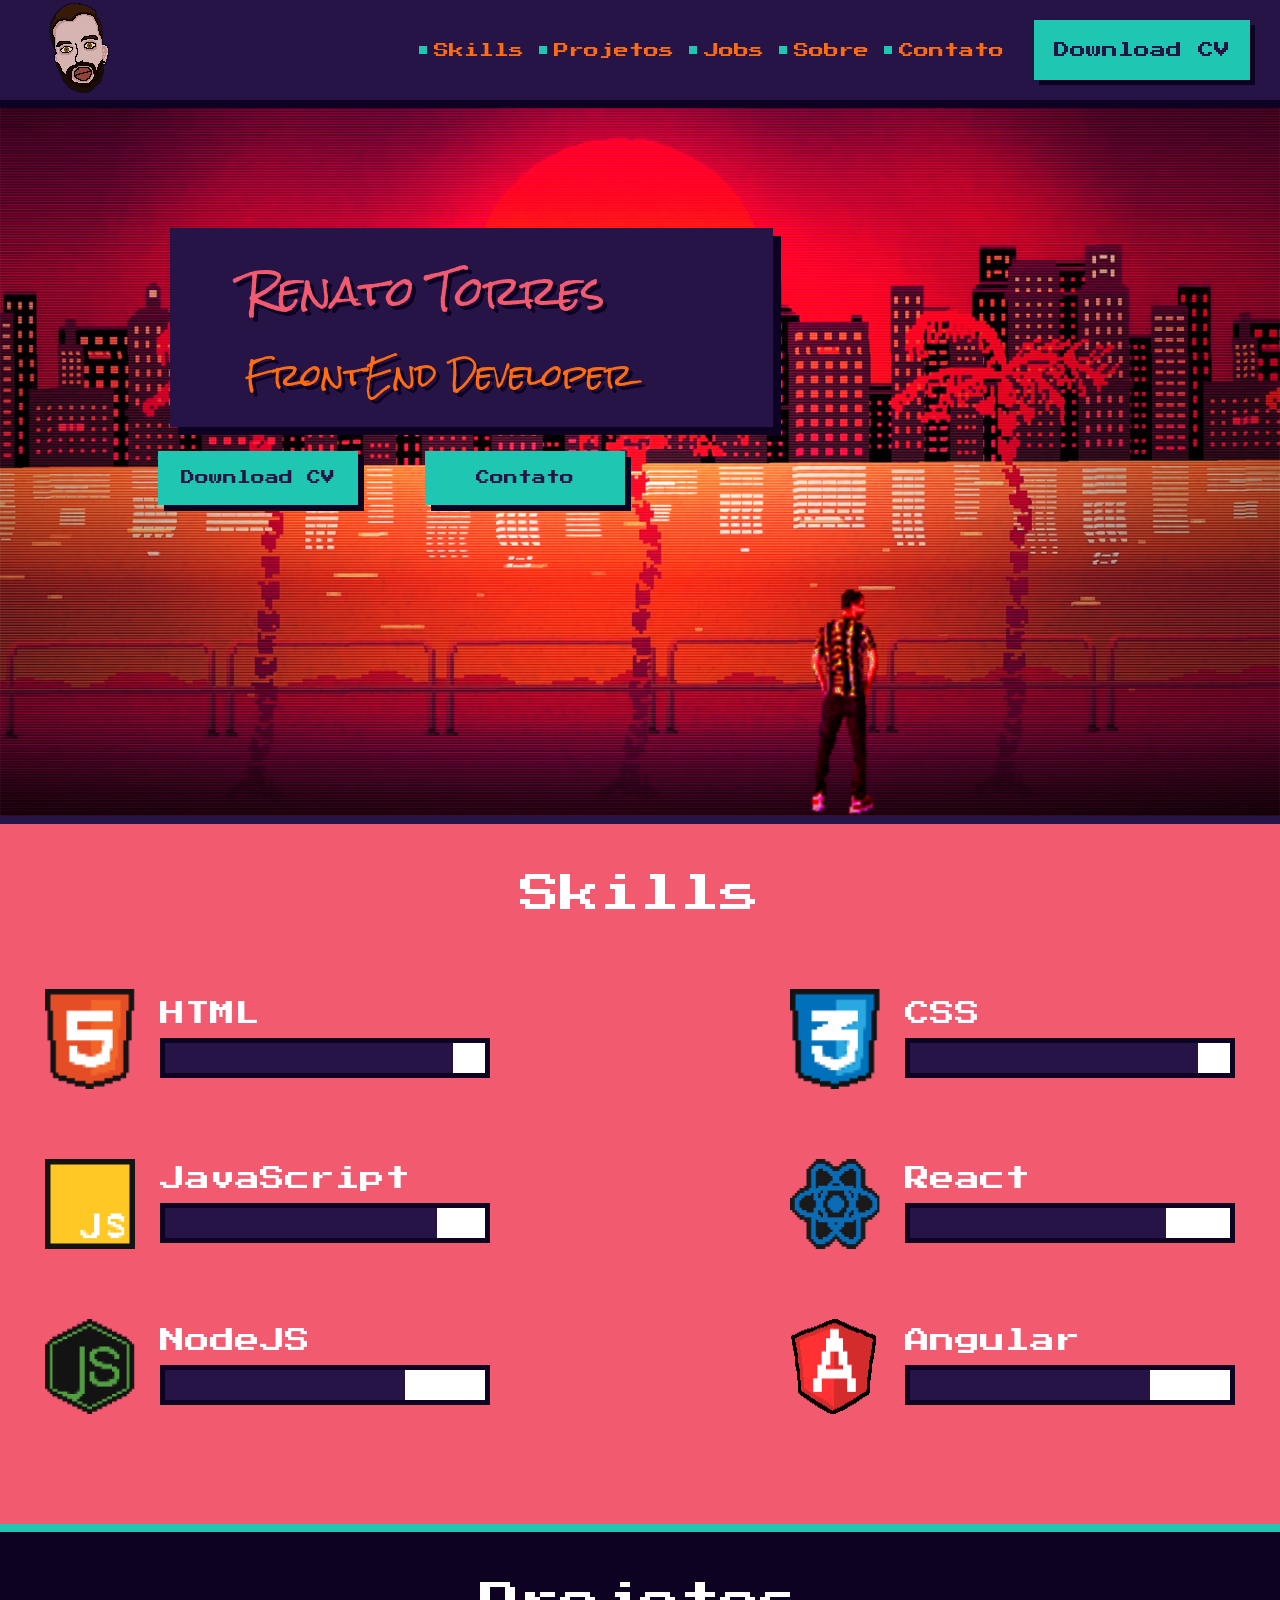
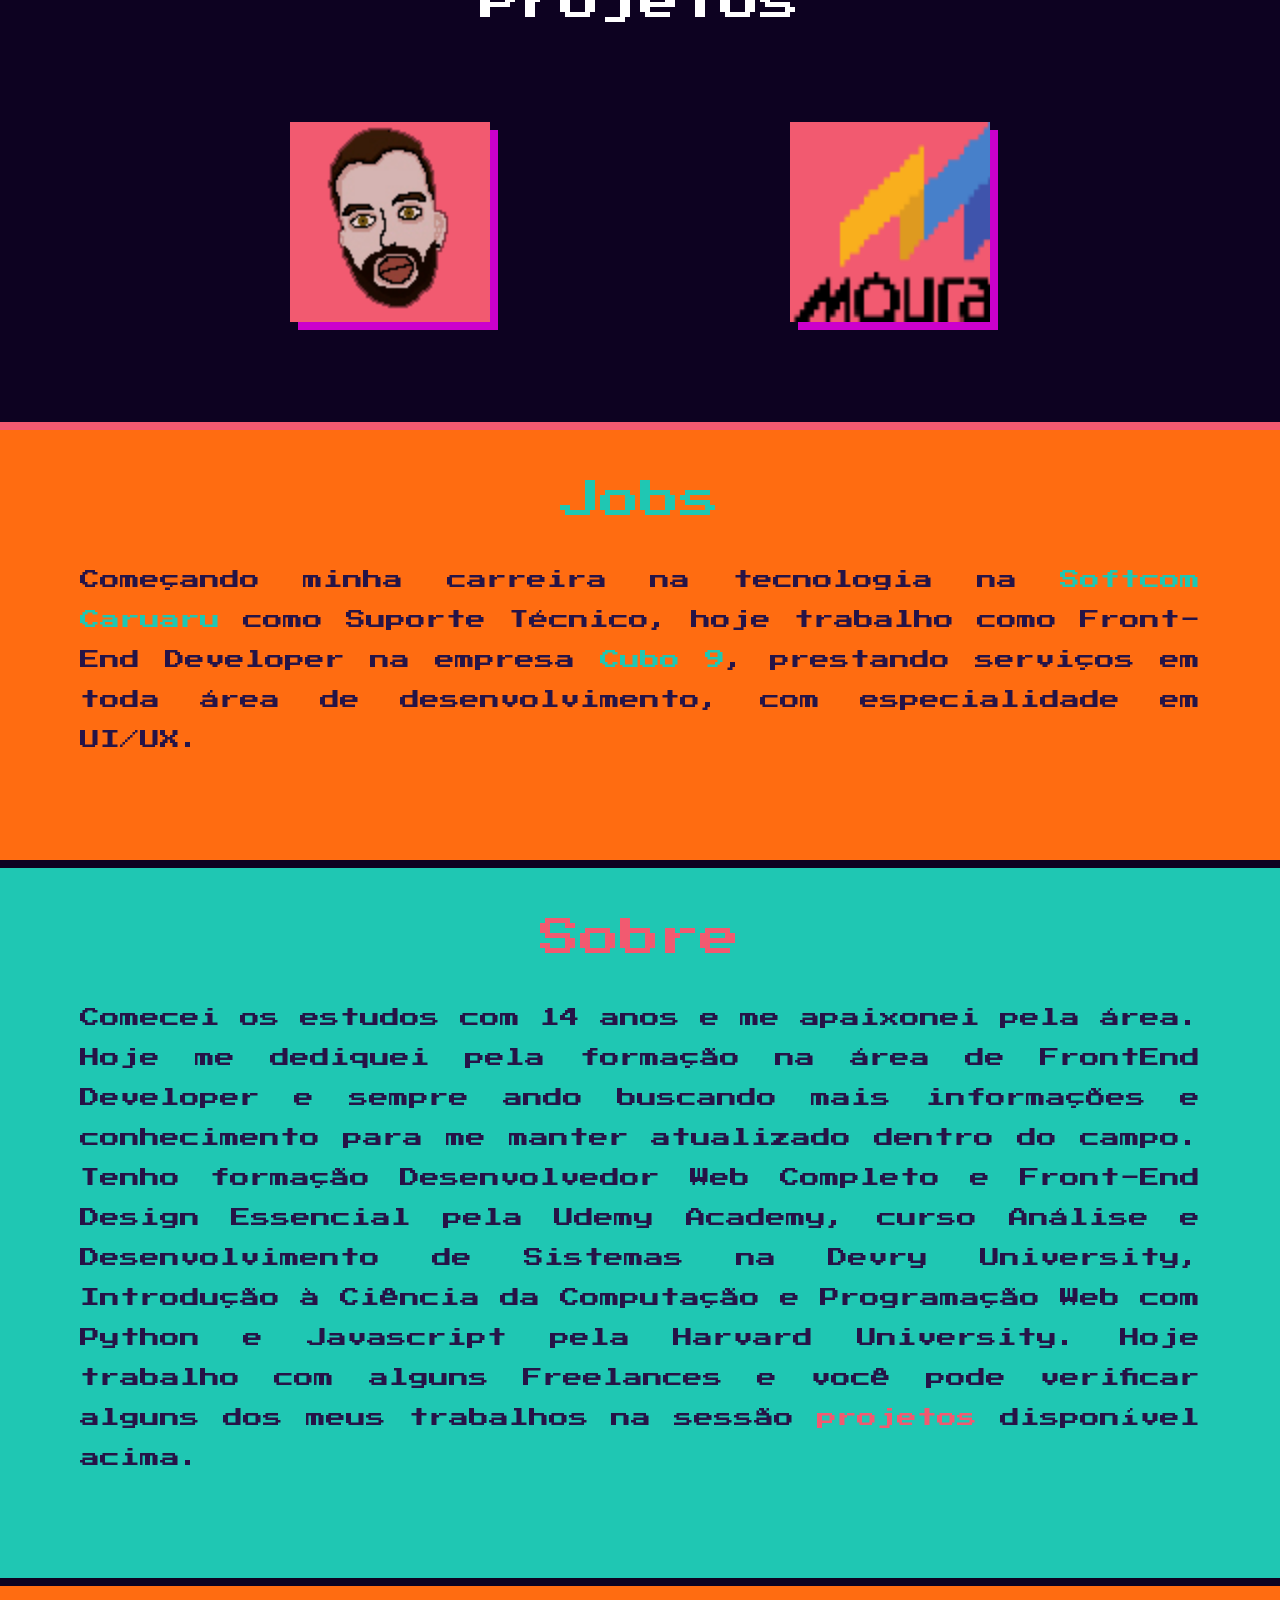
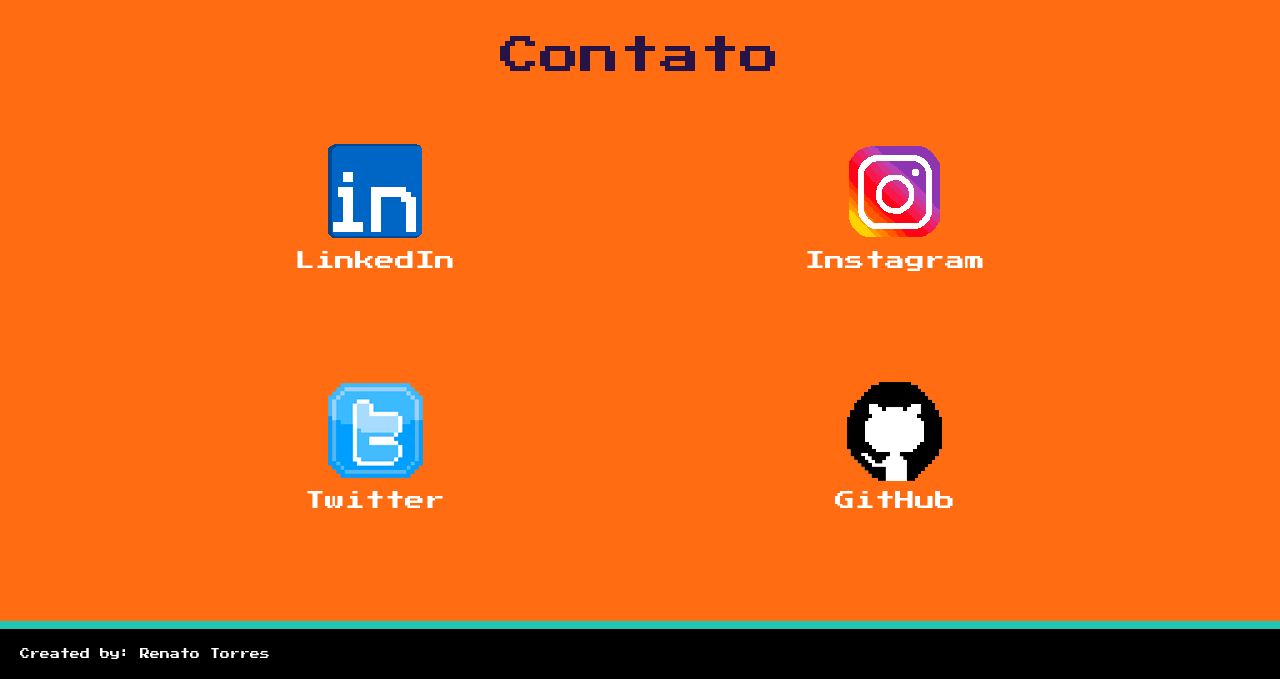
<file: index.html>
<!DOCTYPE html>
<html lang="pt-BR">
    <head>
        <meta charset="UTF-8">
        
        <title>Renato Torres - FrontEnd Developer</title>
        <link rel="preconnect" href="https://fonts.googleapis.com">
        <link rel="preconnect" href="https://fonts.gstatic.com" crossorigin>
        <link href="https://fonts.googleapis.com/css2?family=Fira+Code:wght@300&family=Press+Start+2P&family=Rock+Salt&display=swap" rel="stylesheet">
        <link rel="ssortcut icon" href="assets/img/ico_barra.png" type="image/x-icon">
        <link rel="stylesheet" href="CSS/reset.css">
        <link rel="stylesheet" href="CSS/index.css">
    </head>
    <body>
        <header>
            <img src="assets/img/avatarportfolio2.png" alt="Avatar do Renato Torres"></img>
            
            <nav>
                <a href="#skills" lang="en">Skills</a>
                <a href="#projetos">Projetos</a>
                <a href="#jobs">Jobs</a>
                <a href="#sobre">Sobre</a>
                <a href="#contato">Contato</a>
            </nav>
            <a id="button" href="https://drive.google.com/file/d/1Ttjp4jzZSUtW8gxxk4-cmSOcvNT7_sgk/view" lang="en">Download CV</a>
        </header>
        <main>
            <section id="banner">
                <div class="banner-content">
                    <div class="title-container">
                        <h1>Renato Torres</h1>
                        <h2>FrontEnd Developer</h2>
                    </div>
                    <div class="buttons-container">
                        <a id="buttom1" href="https://drive.google.com/file/d/1YjuL6O1nZPrajWPH0vp44tst3vPigSkF/view?usp=sharing" lang="en">Download CV</a>
                        <a id="buttom2" href="#contato">Contato</a>
                    </div>
                </div>
                <img src="assets/img/bgportfolio.jpg" alt="Pixel Arte do Renato Torres"></img>
            </section>
            <section id="skills">
                <h1 class="skills-title" lang="en">Skills</h1>
                <div class="skills-programs container" lang="en">
                    <div class="row justify-content-lg-center">
                        <div class="col-sm-12 col-lg-6 skill-item">
                            <img src="assets/img/ico_html5.png" alt="">
                            <div>
                                <h3>HTML</h3>
                                <div class="skill-html"></div>
                            </div>
                        </div>
                        <div class="col-sm-12 col-lg-6 skill-item">
                            <img src="assets/img/ico_css3.png" alt="">
                            <div>
                                <h3>CSS</h3>
                                <div class="skill-css"></div>
                            </div>
                        </div>
                        <div class="col-sm-12 col-lg-6 skill-item">
                            <img src="assets/img/ico_js.png" alt="">
                            <div>
                                <h3>JavaScript</h3>
                                <div class="skill-js"></div>
                            </div>
                        </div>
                        <div class="col-sm-12 col-lg-6 skill-item">
                            <img src="assets/img/ico_react.png" alt="">
                            <div>
                                <h3>React</h3>
                                <div class="skill-react"></div>
                            </div>
                        </div>
                        <div class="col-sm-12 col-lg-6 skill-item">
                            <img src="assets/img/ico_nodejs.png" alt="">
                            <div>
                                <h3>NodeJS</h3>
                                <div class="skill-node"></div>
                            </div>
                        </div>
                        <div class="col-sm-12 col-lg-6 skill-item">
                            <img src="assets/img/ico_angular2.png" alt="">
                            <div>
                                <h3>Angular</h3>
                                <div class="skill-angular"></div>
                            </div>
                        </div>
                    </div>
                </div>
            </section>
            <section id="projetos">
                <h1 class="projetos-title">Projetos</h1>
                <div class="projetos-container">
                    <a href="index.html"><img src="assets/img/avatarportfolio2.png" alt="Index"></a>
                    <a href="https://www.moura.com.ar/"><img src="assets/img/mouraportfolio.png" alt="Baterías Moura Argentina"></a>
                </div>
            </section>
            <section id="jobs">
                <h1 class="jobs-title">Jobs</h1>
                <div>
                  <h2>Começando minha carreira na tecnologia na <a href="https://softcom.inf.br/">Softcom Caruaru</a> como Suporte Técnico,
                    hoje trabalho como Front-End Developer na empresa <a href="https://cubo9.com/">Cubo 9</a>, prestando
                    serviços em toda área de desenvolvimento, com especialidade em UI/UX.
                  </h2>
                </div>
            </section>
            <section id="sobre">
                <h1 class="sobre-title">Sobre</h1>
                <div>
                   <h2>Comecei os estudos com 14 anos e me apaixonei pela área. Hoje me dediquei pela formação na área de FrontEnd Developer e sempre ando buscando mais informações e conhecimento para me manter atualizado dentro do campo. Tenho formação Desenvolvedor Web Completo e Front-End Design Essencial pela Udemy Academy, curso Análise e Desenvolvimento de Sistemas na Devry University, Introdução à Ciência da Computação e Programação Web com Python e Javascript pela Harvard University. Hoje trabalho com alguns Freelances e você pode verificar alguns dos meus trabalhos na sessão <a href="#projetos">projetos</a> disponível acima.</h2>
                </div>
            </section>
            <section id="contato">
                <h1 class="contato-title">Contato</h1>
                <div class="contato-container">
                    <div class="social">
                        <img src="assets/img/ico_linkedin.png" alt="Perfil do Renato Torres no LinkedIn">
                        <a href="https://www.linkedin.com/in/renato-torres-a22b071a0/">LinkedIn</a>
                    </div>
                    <div class="social">
                        <img src="assets/img/ico_instagram.png" alt="Perfil do Renato Torres no Instagram">
                        <a href="https://www.instagram.com/renato.torres.dev/">Instagram</a>
                    </div>
                    <div class="social">
                        <img src="assets/img/ico_twitter.png" alt="Perfil do Renato Torres no Twitter">
                        <a href="https://twitter.com/renatoTorresDev">Twitter</a>
                    </div>
                    <div class="social">
                        <img src="assets/img/ico_github.png" alt="Perfil do Renato Torres no GitHub">
                        <a href="https://github.com/Renato-Torres-Dev">GitHub</a>
                    </div>
                </div>
            </section>
        </main>
    </body>
    <footer>
        <h3>Created by: Renato Torres</h3>
    </footer>
</html>
</file>
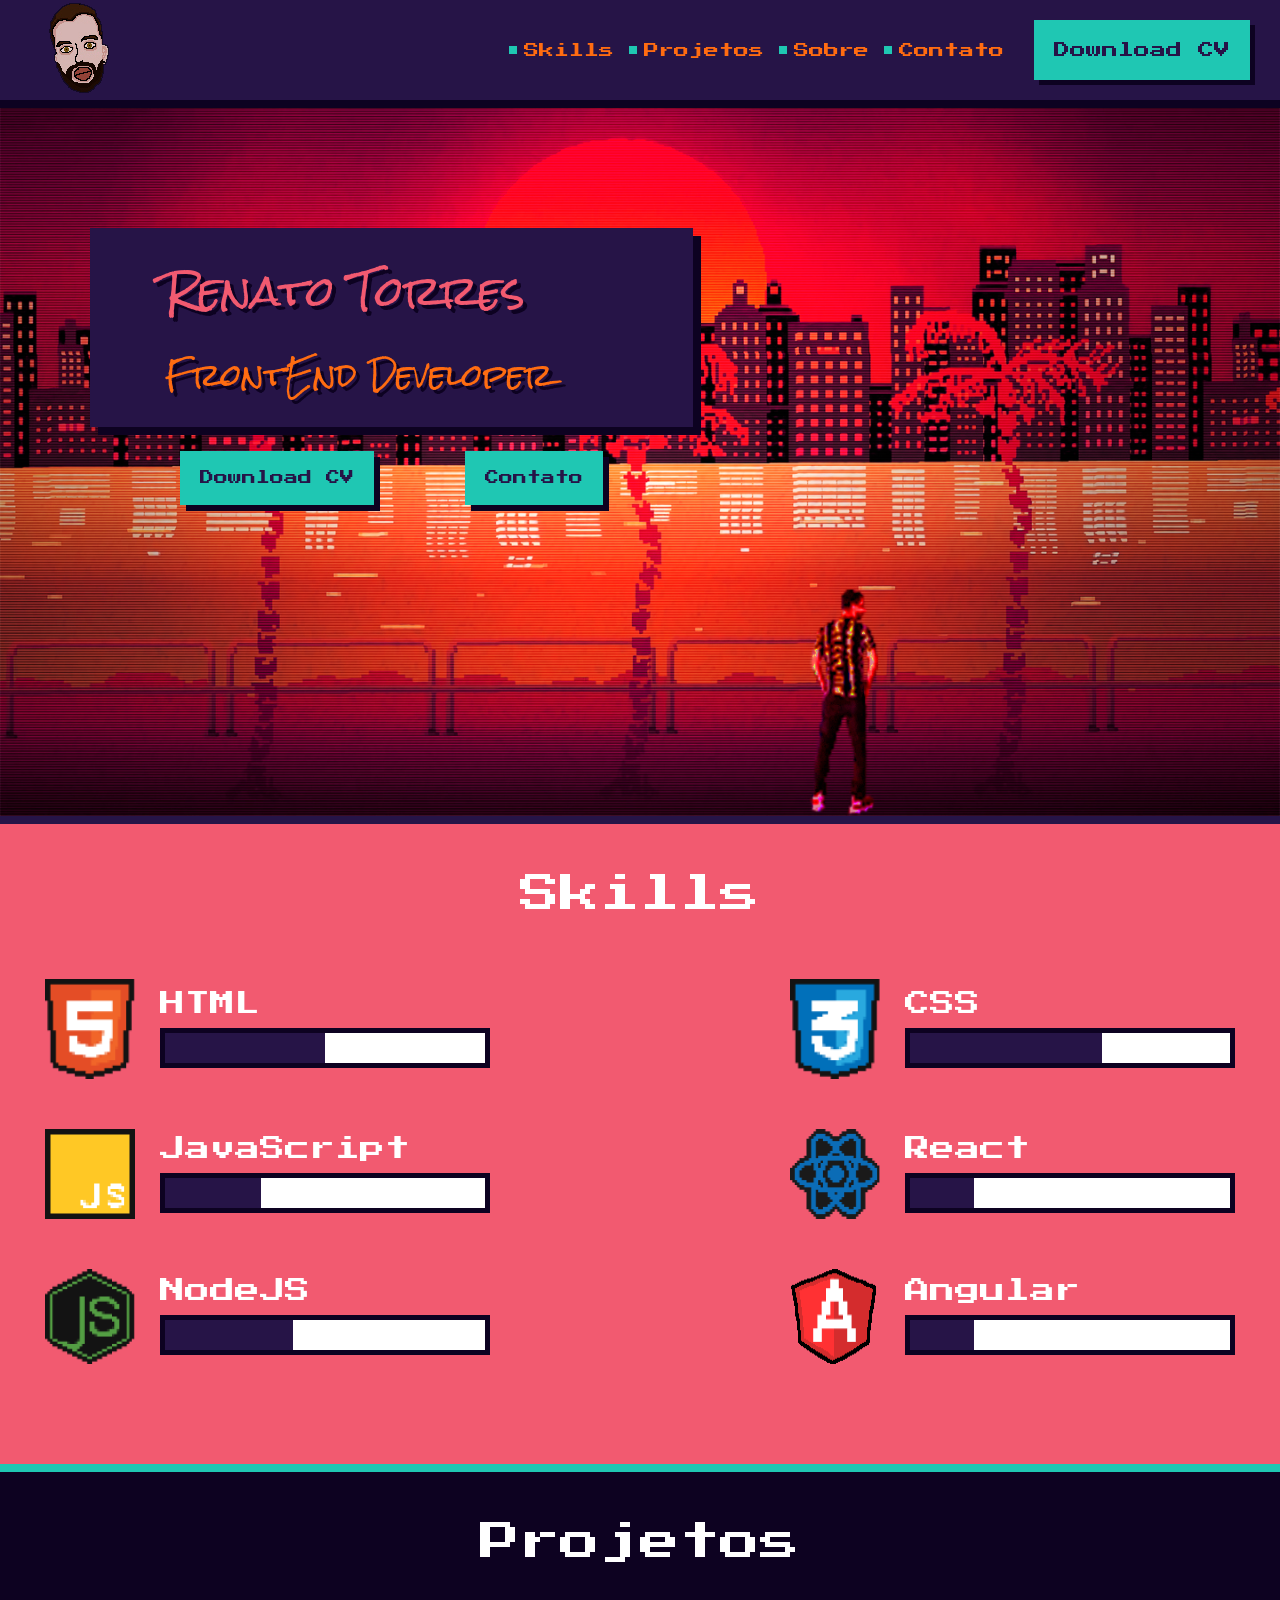
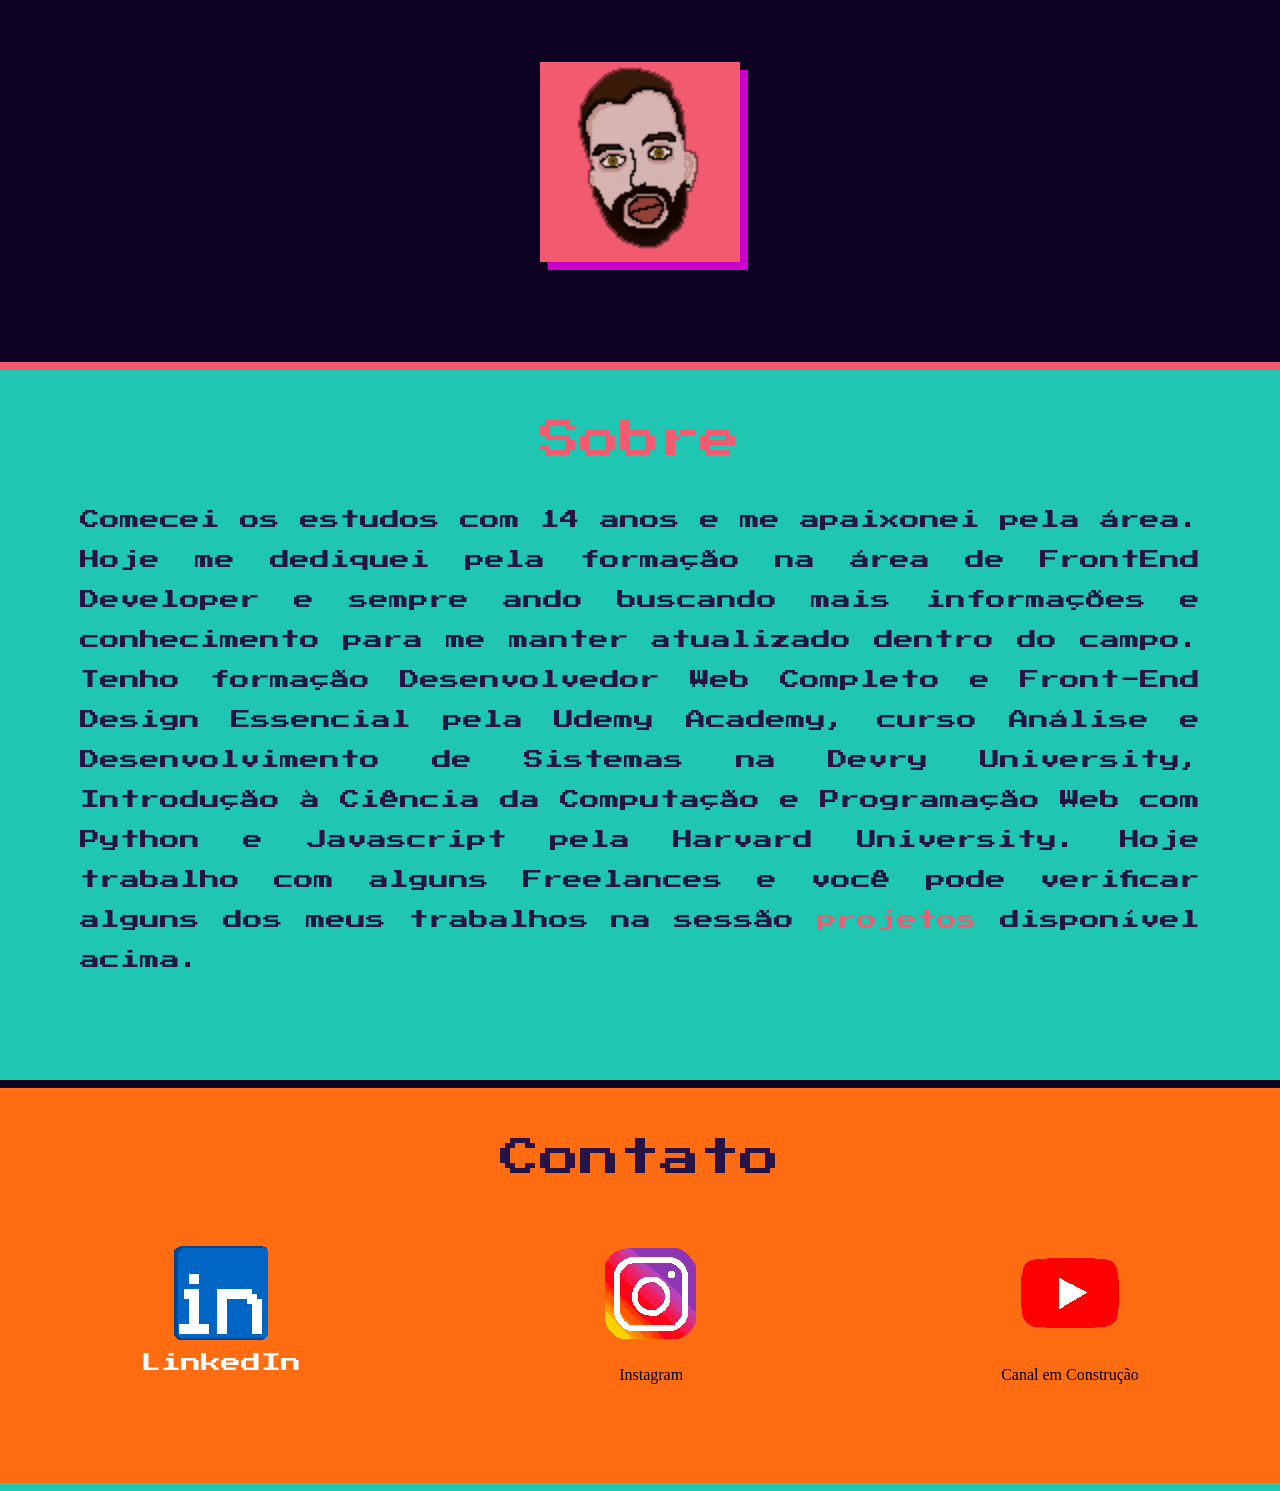
<file: Portfolio/index.html>
<!DOCTYPE html>
<html lang="pt-BR">
    <head>
        <meta charset="UTF-8">
        <title>Renato Torres - FrontEnd Developer</title>
        <link rel="preconnect" href="https://fonts.googleapis.com">
        <link rel="preconnect" href="https://fonts.gstatic.com" crossorigin>
        <link href="https://fonts.googleapis.com/css2?family=Fira+Code:wght@300&family=Press+Start+2P&family=Rock+Salt&display=swap" rel="stylesheet">
        <link rel="stylesheet" href="CSS/reset.css">
        <link rel="stylesheet" href="CSS/index.css">
    </head>
    <body>
        <header>
            <img src="assets/img/avatarportfolio2.png" alt="Avatar do Renato Torres"></img>
            
            <nav>
                <a href="#skills" lang="en">Skills</a>
                <a href="#projetos">Projetos</a>
                <a href="#sobre">Sobre</a>
                <a href="#contato">Contato</a>
            </nav>
            <a id="button" href="" lang="en">Download CV</a>
        </header>
        <main>
            <section id="banner">
                <div class="banner-content">
                    <div class="title-container">
                        <h1>Renato Torres</h1>
                        <h2>FrontEnd Developer</h2>
                    </div>
                    <div class="buttons-container">
                        <a id="buttom1" href="" lang="en">Download CV</a>
                        <a id="buttom2" href="#contato">Contato</a>
                    </div>
                </div>
                <img src="assets/img/bgportfolio.jpg" alt="Pixel Arte do Renato Torres"></img>
            </section>
            <section id="skills">
                <h1 class="skills-title" lang="en">Skills</h1>
                <div class="skills-programs" lang="en">
                    <div class="skill-item">
                        <img src="assets/img/ico_html5.png" alt="">
                        <div>
                            <h3>HTML</h3>
                            <div class="skill-html"></div>
                        </div>
                    </div>
                    <div class="skill-item">
                        <img src="assets/img/ico_css3.png" alt="">
                        <div>
                            <h3>CSS</h3>
                            <div class="skill-css"></div>
                        </div>
                    </div>
                    <div class="skill-item">
                        <img src="assets/img/ico_js.png" alt="">
                        <div>
                            <h3>JavaScript</h3>
                            <div class="skill-js"></div>
                        </div>
                    </div>
                    <div class="skill-item">
                        <img src="assets/img/ico_react.png" alt="">
                        <div>
                            <h3>React</h3>
                            <div class="skill-react"></div>
                        </div>
                    </div>
                    <div class="skill-item">
                        <img src="assets/img/ico_nodejs.png" alt="">
                        <div>
                            <h3>NodeJS</h3>
                            <div class="skill-node"></div>
                        </div>
                    </div>
                    <div class="skill-item">
                        <img src="assets/img/ico_angular2.png" alt="">
                        <div>
                            <h3>Angular</h3>
                            <div class="skill-angular"></div>
                        </div>
                    </div>
                </div>
            </section>
            <section id="projetos">
                <h1 class="projetos-title">Projetos</h1>
                <div class="projetos-container">
                    <a href="index.html"><img src="assets/img/avatarportfolio2.png" alt=""></a>
                </div>
            </section>
            <section id="sobre">
                <h1 class="sobre-title">Sobre</h1>
                <div>
                   <h2>Comecei os estudos com 14 anos e me apaixonei pela área. Hoje me dediquei pela formação na área de FrontEnd Developer e sempre ando buscando mais informações e conhecimento para me manter atualizado dentro do campo. Tenho formação Desenvolvedor Web Completo e Front-End Design Essencial pela Udemy Academy, curso Análise e Desenvolvimento de Sistemas na Devry University, Introdução à Ciência da Computação e Programação Web com Python e Javascript pela Harvard University. Hoje trabalho com alguns Freelances e você pode verificar alguns dos meus trabalhos na sessão <a href="#projetos">projetos</a> disponível acima.</h2>
                </div>
            </section>
            <section id="contato">
                <h1 class="contato-title">Contato</h1>
                <div class="contato-container">
                    <div class="linkedin">
                        <img src="assets/img/ico_linkedin.png" alt="Perfil do Renato Torres no LinkedIn">
                        <div>
                            <a href="https://www.linkedin.com/in/renato-torres-a22b071a0/">LinkedIn</a>
                        </div>
                    </div>
                    <div class="instagram">
                        <img src="assets/img/ico_instagram.png" alt="">
                        <div>
                            <h3>Instagram</h3>
                        </div>
                    </div>
                    <div class="youtube">
                        <img src="assets/img/ico_youtube.png" alt="">
                        <div>
                            <h3>Canal em Construção</h3>
                        </div>
                    </div>
                </div>
            </section>
        </main>
    </body>
</html>
</file>
<file: CSS/index.css>
@keyframes myBoxAnim {
    0% {
        transform: translate(0px, 0px);
    }
    100% {
        transform: translate(80px, 0px);
    }
}

@keyframes myLinkAnim {
  0%{
    color: #FFF;
  }
  100%{
    color: #000;
  }
}

@keyframes myContactAnim {
  0%{
    width: 100px;
    height: 100px;
  }
  100%{
    width: 130px;
    height: 130px;
  }
}

@keyframes myImgAnim {
    0%{
      width: 110px;
    }
    100%{
      width: 110px;
    }
}

@keyframes btnAnim {
    0%{
        background-color: #1FC7B3;
        color: #261447;
        box-shadow: 5px 5px 0px #0D0221;
    }
    50%{
        background-color: #1FC7B3;
        color: #261447;
        box-shadow: 2px 2px 0px #0D0221;
    }
    100%{
        background-color: #FF6C11;
        color: #0D0221;
        box-shadow: 5px 5px 0px #1FC7B3;
        width: 180px;
    }
}

@keyframes myProjectAnim {
  0%{
    box-shadow: 8px 8px 0px #C0C;
  }
  50%{
    box-shadow: 4px 4px 0px #C0C;
  }
  100%{
    box-shadow: 8px 8px 0px #1FC7B3;
  }
}

header{
    background-color: #261447;
    height: 100px;
    display: flex;
    flex-flow: row nowrap;
    justify-content: flex-start;
    align-items: center;
    padding: 0px 30px;
    box-shadow: 0px 8px 0px #0D0221;
    margin-bottom: 8px;
}

nav {
    display: flex;
    flex-flow: row nowrap;
    justify-content: flex-end;
    align-items: center;
    height: 100%;
    flex-grow: 1;
}

header nav a::before{
    content: "";
    display: inline-block;
    height: 8px;
    width: 8px;
    background-color: #1FC7B3;
    position: absolute;
    left: -15px;
    top: calc(50% - 4px);
}

header nav a{
    color: #FF6C11;
    font-size: 15px;
    font-family: "Press Start 2P", "Terminal", "Fixedsys Regular" , cursive;
    font-weight: 400;
    text-decoration: none;
    margin-right: 30px;
    position: relative;
}

header #button{
    display: inline-block;
    background-color: #1FC7B3;
    font-family: "Press Start 2P", "Terminal", "Fixedsys Regular" , cursive;
    text-decoration: none;
    text-wrap: nowrap;
    color: #261447;
    height: 60px;
    line-height: 60px;
    padding-left: 20px;
    padding-right: 20px;
    box-shadow: 5px 5px 0px #0D0221;
    animation: all 0.6s ease-out;
}

header #button:hover{
    animation: btnAnim 0.6s forwards;
}


body #banner{
    display: block;
    position: relative;
    box-shadow: 0px 8px 0px #261447;
    margin-bottom: 8px;
}

body #banner .banner-content{
    position: absolute;
    top: 120px;
    left: 90px;
}

body #banner .banner-content .title-container{
    background-color: #261447;
    padding: 16px 140px 16px 75px;
    box-shadow: 8px 8px 0px #0D0221;
    transition: all 3s ease-in;
    animation: myBoxAnim 3s forwards;
}

body #banner img{
    display: flex;
    flex-flow: row nowrap;
    justify-content: center;
    height: auto;
    width: 100%;
    background-size: cover;
    background-attachment: fixed;
}

body #banner .banner-content .title-container h1{
    font-family: "Rock Salt";
    font-size: 40px;
    color: #F25A70;
    line-height: 95px;
    text-shadow: 4px 4px 0px #0D0221;
}

body #banner .banner-content .title-container h2{
    font-family: "Rock Salt";
    font-size: 30px;
    color: #FF6C11;
    line-height: 72px;
    text-shadow: 4px 4px 0px #0D0221;
}

body #banner .banner-content .buttons-container{
    display: flex;
    flex-flow: row nowrap;
    justify-content: space-evenly;
    align-items: center;
    margin-top: 24px;
}

body #banner .banner-content .buttons-container a{
    width: 160px;
    background-color: #1FC7B3;
    color: #261447;
    padding: 20px;
    font-family: "Press Start 2P", "Terminal", "Fixedsys Regular" , cursive;
    text-decoration: none;
    text-align: center;
    text-wrap: nowrap;
    font-size: 14px;
    box-shadow: 6px 6px 0px #0D0221;
    animation: all 0.6s ease-out;
}

body #banner .banner-content .buttons-container a:hover{
    animation: btnAnim 0.6s forwards;
}

body #skills{
    display: flex;
    flex-flow: column nowrap;
    align-items: center;
    background-color: #F25A70;
    height: auto;
    width: 100%;
    padding: 50px 0px 100px;
    box-shadow: 0px 8px 0px #1FC7B3;
    margin-bottom: 8px;
}

body #skills .skills-title{
    font-family: "Press Start 2P", "Terminal", "Fixedsys Regular" , cursive;
    color: #FFF;
    font-size: 40px;
    line-height: 40px;
}

body #skills .skills-programs{
    margin-top: 65px;
    display: grid;
    grid-template-columns: auto auto;
    column-gap: 300px;
    row-gap: 50px;
}

@media (min-width: 992px){
    .justify-content-lg-center {
        display: contents;
        justify-content: center !important;
    }
}


body #skills .skills-programs .skill-item{
    display: flex;
    flex-flow: row nowrap;
    justify-content: flex-start;
    align-items: center;
    margin: 10px 0;
}

body #skills .skills-programs .skill-item > div{
    display: flex;
    flex-flow: column nowrap;
    justify-content: space-around;
    margin-left: 25px;
    height: 90px;
}

body #skills .skills-programs .skill-item h3{
    font-family: "Press Start 2P", "Terminal", "Fixedsys Regular" , cursive;
    color: #FFF;
    font-size: 25px;
}

body #skills .skills-programs .skill-item div div{
    height: 30px;
    width: 320px;
    background-color: #fff;
    border: 5px solid #0D0221;
    position: relative;
}

body #skills .skills-programs .skill-item div div::before{
    content: "";
    display: inline-block;
    height: 100%;
    background-color: #261447;
    position: absolute;
}

body #skills .skills-programs .skill-item img{
    height: 100%;
    width: 90px;
}

body #skills .skills-programs .skill-item img:hover{
    animation: myImgAnim 0.6s forwards;
}

.skill-html::before{
    width: 90%;
}

.skill-css::before{
    width: 90%;
}

.skill-js::before{
    width: 85%;
}

.skill-react::before{
    width: 80%;
}

.skill-node::before{
    width: 75%;
}

.skill-angular::before{
    width: 75%;
}

body #projetos{
    display: flex;
    flex-flow: column nowrap;
    align-items: center;
    background-color: #0D0221;
    height: auto;
    width: 100%;
    padding: 50px 0px 100px;
    margin-bottom: 8px;
    box-shadow: 0px 8px 0px #F25A70;
}

body #projetos .projetos-title{
    font-family: "Press Start 2P", "Terminal", "Fixedsys Regular" , cursive;
    font-size: 40px;
    color: #FFF;
    line-height: 40px;
}

body #projetos .projetos-container{
    margin-top: 100px;
    display: grid;
    grid-template-columns: auto auto;
    column-gap: 300px;
    row-gap: 60px;
}

body #projetos .projetos-container img{
    height: 200px;
    width: 200px;
    display: flex;
    flex-flow: row nowrap;
    justify-content: space-between;
     background-color: #F25A70;
     box-shadow: 8px 8px 0px #C0C;
}

body #projetos .projetos-container img:hover{
  animation: myProjectAnim 0.8s forwards;
}

body #projetos .projetos-container2 img{
    height: 200px;
    width: 200px;
    margin: 50px;
    display: flex;
    flex-flow: row nowrap;
    justify-content: space-between;
     background-color: #FF6C11;
     box-shadow: 8px 8px 0px #C0C;
}

body #projetos .projetos-container2 img:hover{
  animation: myProjectAnim 0.8s forwards;
}

body #sobre{
    display: flex;
    flex-flow: column nowrap;
    align-items: center;
    background-color: #1FC7B3;
    height: auto;
    width: 100%;
    padding: 50px 0px 100px;
    margin-bottom: 8px;
    box-shadow: 0px 8px 0px #0D0221;
}

body #sobre .sobre-title{
    font-family: "Press Start 2P", "Terminal", "Fixedsys Regular" , cursive;
    font-size: 40px;
    color: #F25A70;
    line-height: 40px;
}

body #sobre div h2{
    font-family:  "Press Start 2P", "Terminal", "Fixedsys Regular" , cursive;
    font-size: 20px;
    color: #261447;
    line-height: 40px;
    text-align: justify;
    padding: 40px 80px 0px 80px;
}

body #sobre div h2 a{
    text-decoration: none;
    color: #F25A70;
}

body #jobs{
    display: flex;
    flex-flow: column nowrap;
    align-items: center;
    background-color: #FF6C11;
    height: auto;
    width: 100%;
    padding: 50px 0px 100px;
    margin-bottom: 8px;
    box-shadow: 0px 8px 0px #0D0221;
}

body #jobs .jobs-title{
    font-family: "Press Start 2P", "Terminal", "Fixedsys Regular" , cursive;
    font-size: 40px;
    color: #1FC7B3;
    line-height: 40px;
}

body #jobs div h2{
    font-family:  "Press Start 2P", "Terminal", "Fixedsys Regular" , cursive;
    font-size: 20px;
    color: #261447;
    line-height: 40px;
    text-align: justify;
    padding: 40px 80px 0px 80px;
}

body #jobs div h2 a{
    text-decoration: none;
    color: #1FC7B3;
}

body #contato{
    display: flex;
    flex-flow: column nowrap;
    align-items: center;
    background-color: #FF6C11;
    height: auto;
    width: 100%;
    padding: 50px 0px 100px;
    margin-bottom: 8px;
    box-shadow: 0px 8px 0px #1FC7B3;
}

body #contato .contato-title{
    font-family:  "Press Start 2P", "Terminal", "Fixedsys Regular" , cursive;
    font-size: 40px;
    color: #261447;
    line-height: 40px;
}

body #contato .contato-container{
    margin-top: 65px;
    display: grid;
    grid-template-columns: auto auto;
    column-gap: 350px;
    row-gap: 100px;
}

body #contato .contato-container div{
    display: flex;
    flex-flow: column nowrap;
    align-items: center;
    justify-content: space-between;
}



body #contato .contato-container div a{
    text-decoration: none;
    font-family: "Press Start 2P", "Terminal", "Fixedsys Regular" , cursive;
    font-size: 20px;
    color: #FFF;
    line-height: 40px;
}

footer{
    background-color: #000;
}

footer h3{
    display: flex;
    flex-flow: row nowrap;
    align-items: flex-start;
    color: #fff;
    font-family: "Press Start 2P", "Terminal", "Fixedsys Regular" , cursive;
    font-size: 10px;
    padding: 20px 0px 20px 20px;
}
</file>
<file: Portfolio/CSS/index.css>
header{
    background-color: #261447;
    height: 100px;
    display: flex;
    flex-flow: row nowrap;
    justify-content: flex-start;
    align-items: center;
    padding: 0px 30px;
    box-shadow: 0px 8px 0px #0D0221;
    margin-bottom: 8px;
}

nav {
    display: flex;
    flex-flow: row nowrap;
    justify-content: flex-end;
    align-items: center;
    height: 100%;
    flex-grow: 1;
}

header nav a::before{
    content: "";
    display: inline-block;
    height: 8px;
    width: 8px;
    background-color: #1FC7B3;
    position: absolute;
    left: -15px;
    top: calc(50% - 4px);
}

header nav a{
    color: #FF6C11;
    font-size: 15px;
    font-family: "Press Start 2P", "Terminal", "Fixedsys Regular" , cursive;
    font-weight: 400;
    text-decoration: none;
    margin-right: 30px;
    position: relative;
}

header #button{
    display: inline-block;
    background-color: #1FC7B3;
    font-family: "Press Start 2P", "Terminal", "Fixedsys Regular" , cursive;
    text-decoration: none;
    color: #261447;
    height: 60px;
    line-height: 60px;
    padding-left: 20px;
    padding-right: 20px;
    box-shadow: 5px 5px 0px #0D0221;
}

body #banner{
    display: block;
    position: relative;
    box-shadow: 0px 8px 0px #261447;
    margin-bottom: 8px;
}

body #banner .banner-content{
    position: absolute;
    top: 120px;
    left: 90px;
}

body #banner .banner-content .title-container{
    background-color: #261447;
    padding: 16px 140px 16px 75px;
    box-shadow: 8px 8px 0px #0D0221;
}

body #banner img{
    display: flex;
    flex-flow: row nowrap;
    justify-content: center;
    height: auto;
    width: 100%;
}

body #banner .banner-content .title-container h1{
    font-family: "Rock Salt";
    font-size: 40px;
    color: #F25A70;
    line-height: 95px;
    text-shadow: 4px 4px 0px #0D0221;
}

body #banner .banner-content .title-container h2{
    font-family: "Rock Salt";
    font-size: 30px;
    color: #FF6C11;
    line-height: 72px;
    text-shadow: 4px 4px 0px #0D0221;
}

body #banner .banner-content .buttons-container{
    display: flex;
    flex-flow: row nowrap;
    justify-content: space-evenly;
    align-items: center;
    margin-top: 24px;
}

body #banner .banner-content .buttons-container a{
    background-color: #1FC7B3;
    color: #261447;
    padding: 20px;
    font-family: "Press Start 2P", "Terminal", "Fixedsys Regular" , cursive;
    text-decoration: none;
    font-size: 14px;
    box-shadow: 6px 6px 0px #0D0221;
}

body #skills{
    display: flex;
    flex-flow: column nowrap;
    align-items: center;
    background-color: #F25A70;
    height: auto;
    width: 100%;
    padding: 50px 0px 100px;
    box-shadow: 0px 8px 0px #1FC7B3;
    margin-bottom: 8px;
}

body #skills .skills-title{
    font-family: "Press Start 2P", "Terminal", "Fixedsys Regular" , cursive;
    color: #FFF;
    font-size: 40px;
    line-height: 40px;
}

body #skills .skills-programs{
    margin-top: 65px;
    display: grid;
    grid-template-columns: auto auto;
    column-gap: 300px;
    row-gap: 50px;
}

body #skills .skills-programs .skill-item{
    display: flex;
    flex-flow: row nowrap;
    justify-content: flex-start;
    align-items: center;

}

body #skills .skills-programs .skill-item > div{
    display: flex;
    flex-flow: column nowrap;
    justify-content: space-around;
    margin-left: 25px;
    height: 90px;
}

body #skills .skills-programs .skill-item h3{
    font-family: "Press Start 2P", "Terminal", "Fixedsys Regular" , cursive;
    color: #FFF;
    font-size: 25px;
}

body #skills .skills-programs .skill-item div div{
    height: 30px;
    width: 320px;
    background-color: #fff;
    border: 5px solid #0D0221;
    position: relative;
}

body #skills .skills-programs .skill-item div div::before{
    content: "";
    display: inline-block;
    height: 100%;
    background-color: #261447;
    position: absolute;
}

body #skills .skills-programs .skill-item img{
    height: 100%;
    width: 90px;
}

.skill-html::before{
    width: 50%;
}

.skill-css::before{
    width: 60%;
}

.skill-js::before{
    width: 30%;
}

.skill-react::before{
    width: 20%;
}

.skill-node::before{
    width: 40%;
}

.skill-angular::before{
    width: 20%;
}

body #projetos{
    display: flex;
    flex-flow: column nowrap;
    align-items: center;
    background-color: #0D0221;
    height: auto;
    width: 100%;
    padding: 50px 0px 100px;
    margin-bottom: 8px;
    box-shadow: 0px 8px 0px #F25A70;
}

body #projetos .projetos-title{
    font-family: "Press Start 2P", "Terminal", "Fixedsys Regular" , cursive;
    font-size: 40px;
    color: #FFF;
    line-height: 40px;
}

body #projetos .projetos-container{
    margin-top: 100px;
    display: flex;
    flex-flow: row nowrap;
}

body #projetos .projetos-container img{
    height: 200px;
    width: 200px;
    display: flex;
    flex-flow: row nowrap;
    justify-content: space-between;
     background-color: #F25A70;
     box-shadow: 8px 8px 0px #C0C;
}

body #sobre{
    display: flex;
    flex-flow: column nowrap;
    align-items: center;
    background-color: #1FC7B3;
    height: auto;
    width: 100%;
    padding: 50px 0px 100px;
    margin-bottom: 8px;
    box-shadow: 0px 8px 0px #0D0221;
}

body #sobre .sobre-title{
    font-family: "Press Start 2P", "Terminal", "Fixedsys Regular" , cursive;
    font-size: 40px;
    color: #F25A70;
    line-height: 40px;
}

body #sobre div h2{
    font-family:  "Press Start 2P", "Terminal", "Fixedsys Regular" , cursive;
    font-size: 20px;
    color: #261447;
    line-height: 40px;
    text-align: justify;
    padding: 40px 80px 0px 80px;
}

body #sobre div h2 a{
    text-decoration: none;
    color: #F25A70;
}

body #contato{
    display: flex;
    flex-flow: column nowrap;
    align-items: center;
    background-color: #FF6C11;
    height: auto;
    width: 100%;
    padding: 50px 0px 100px;
    margin-bottom: 8px;
    box-shadow: 0px 8px 0px #1FC7B3;
}

body #contato .contato-title{
    font-family:  "Press Start 2P", "Terminal", "Fixedsys Regular" , cursive;
    font-size: 40px;
    color: #261447;
    line-height: 40px;
}

body #contato .contato-container{
    margin-top: 65px;
    display: grid;
    grid-template-columns: auto auto auto;
    column-gap: 300px;
    row-gap: 50px;
}

body #contato .contato-container div{
    display: flex;
    flex-flow: column nowrap;
    align-items: center;
    justify-content: space-between;
}


body #contato .contato-container div a{
    text-decoration: none;
    font-family: "Press Start 2P", "Terminal", "Fixedsys Regular" , cursive;
    font-size: 20px;
    color: #FFF;
    line-height: 40px;
}
</file>
